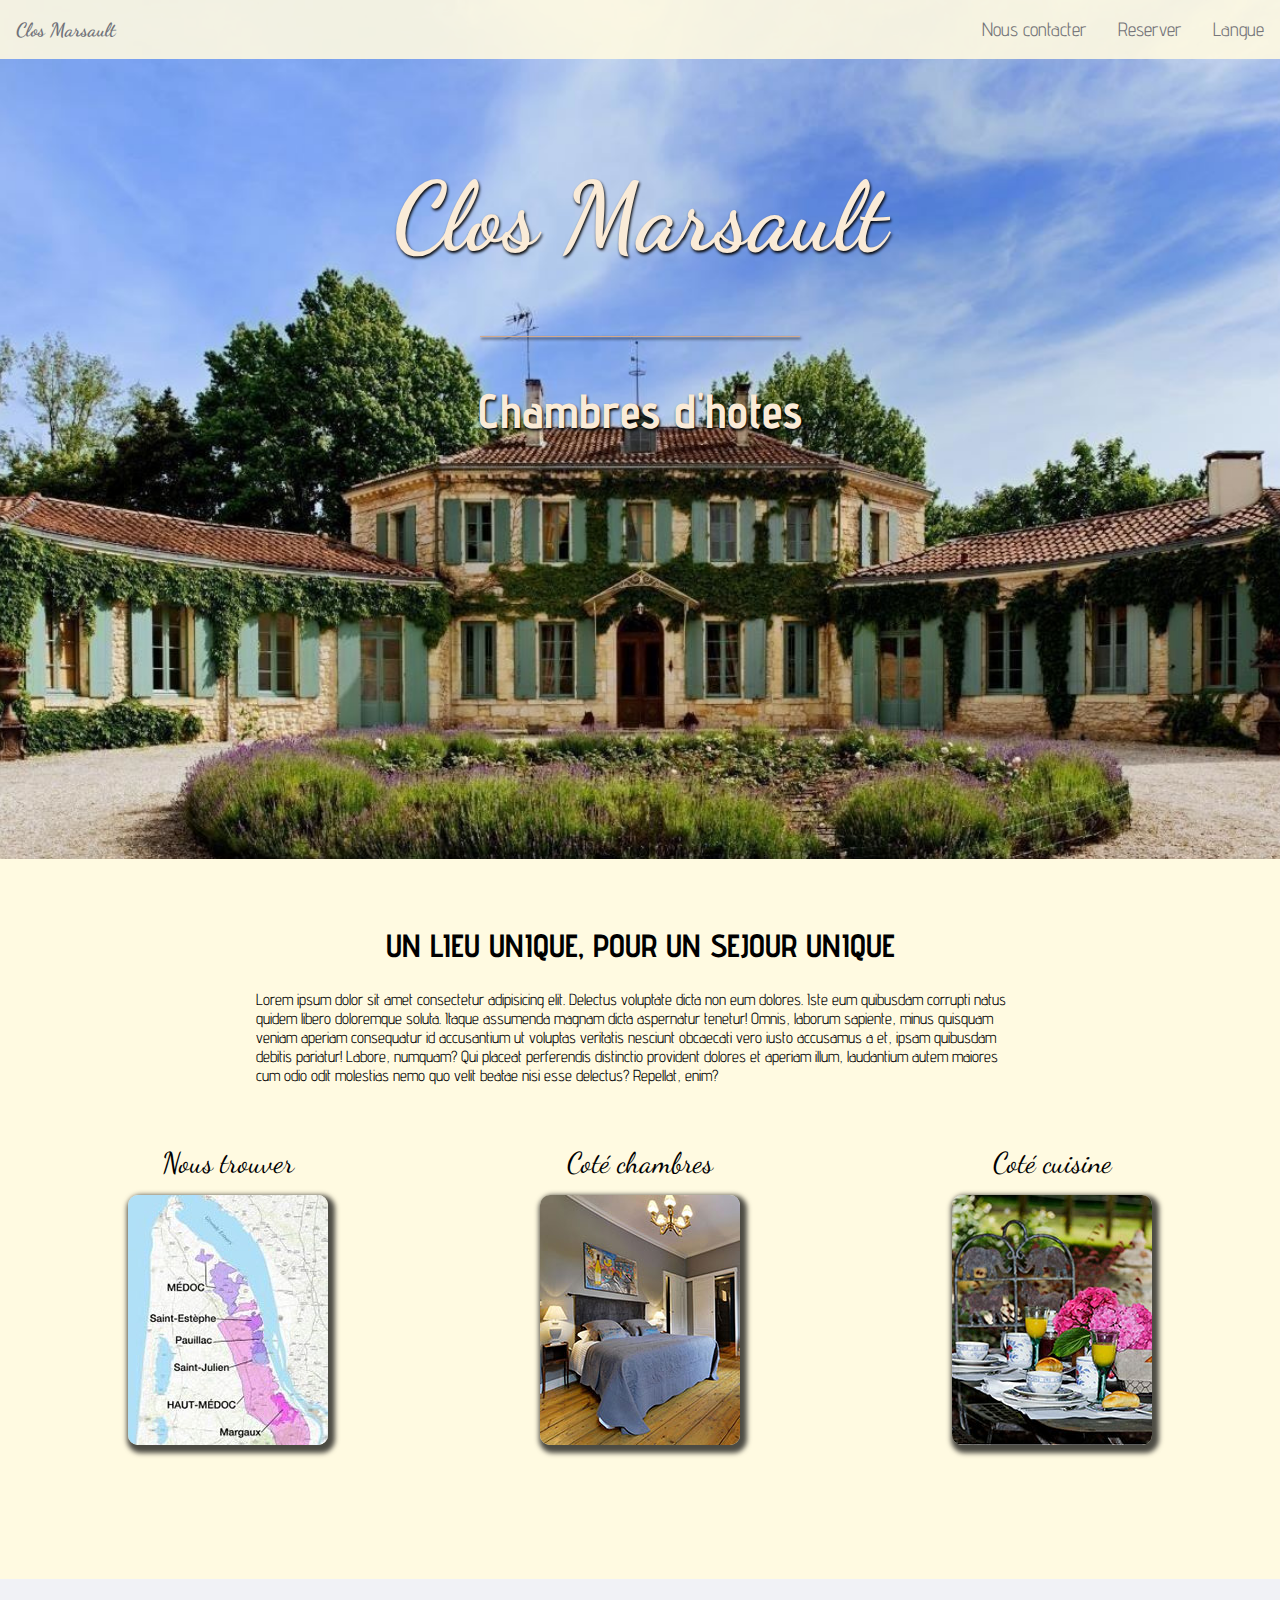
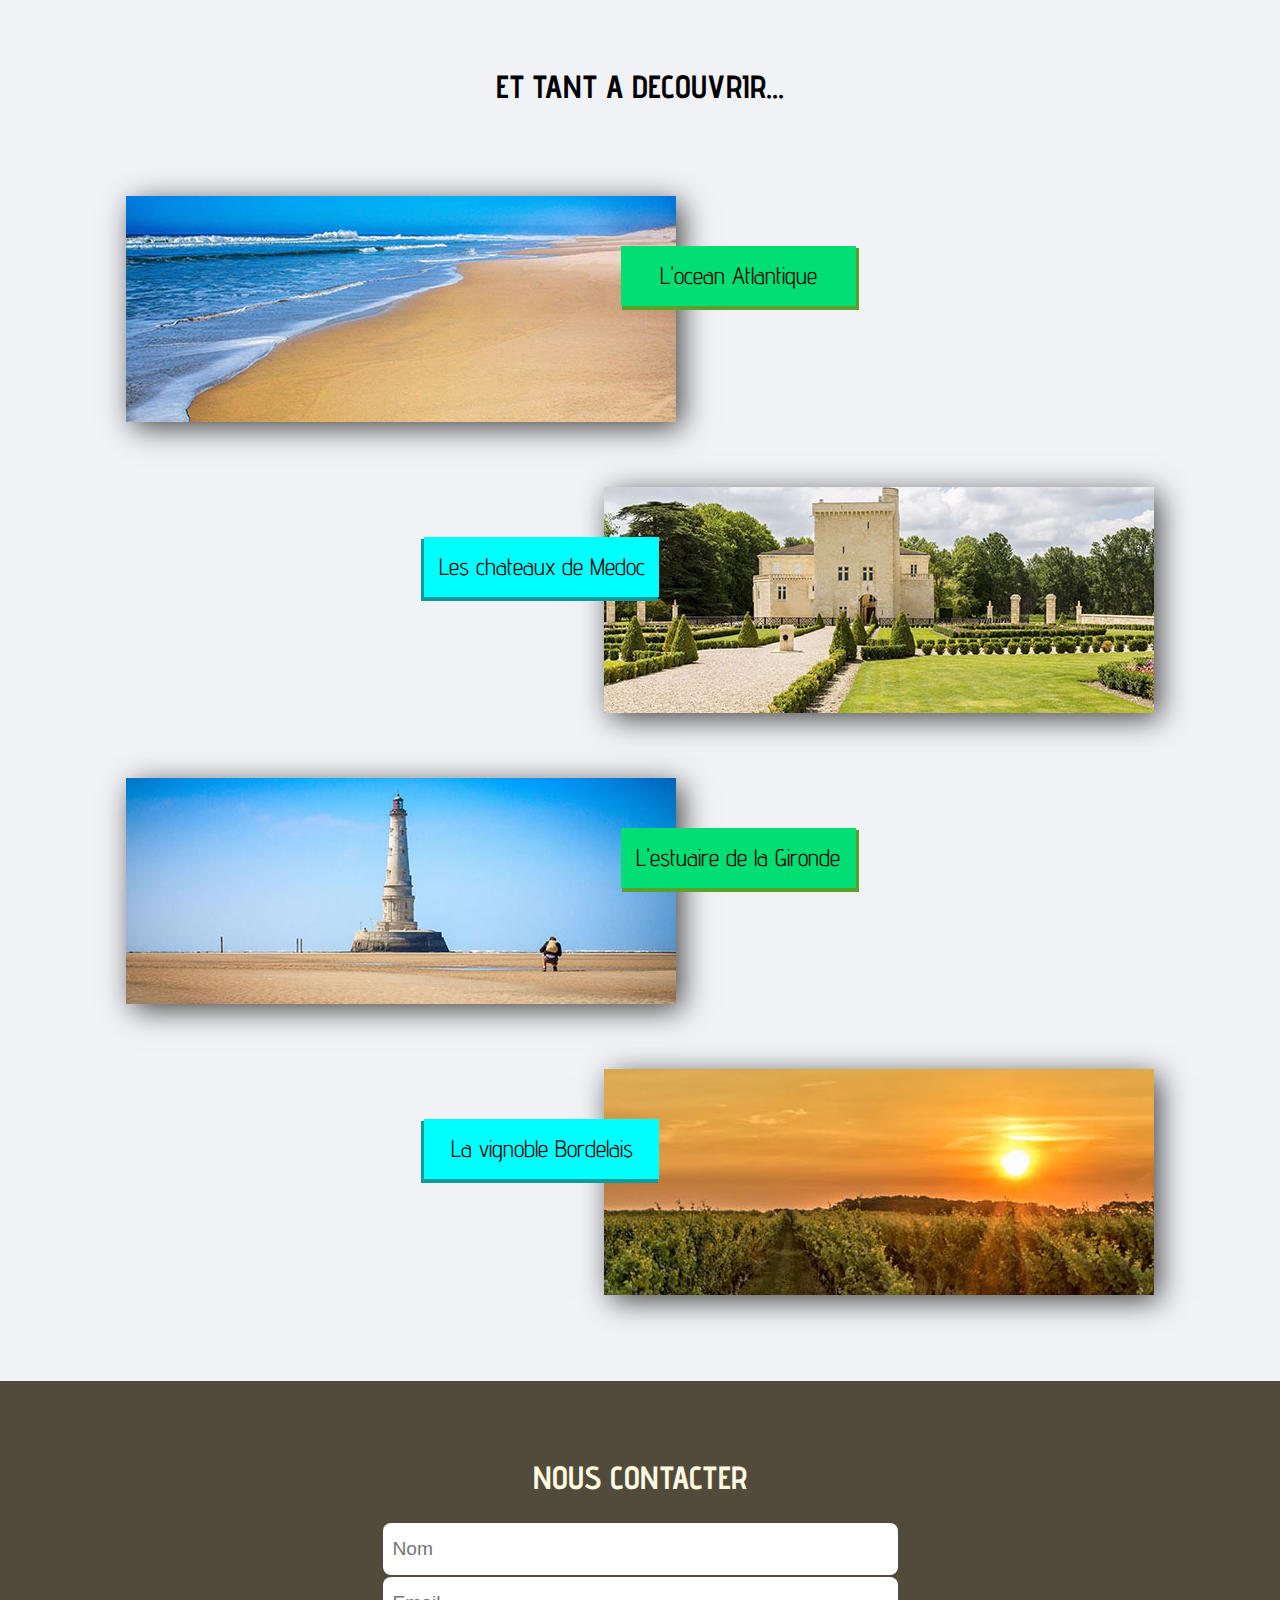
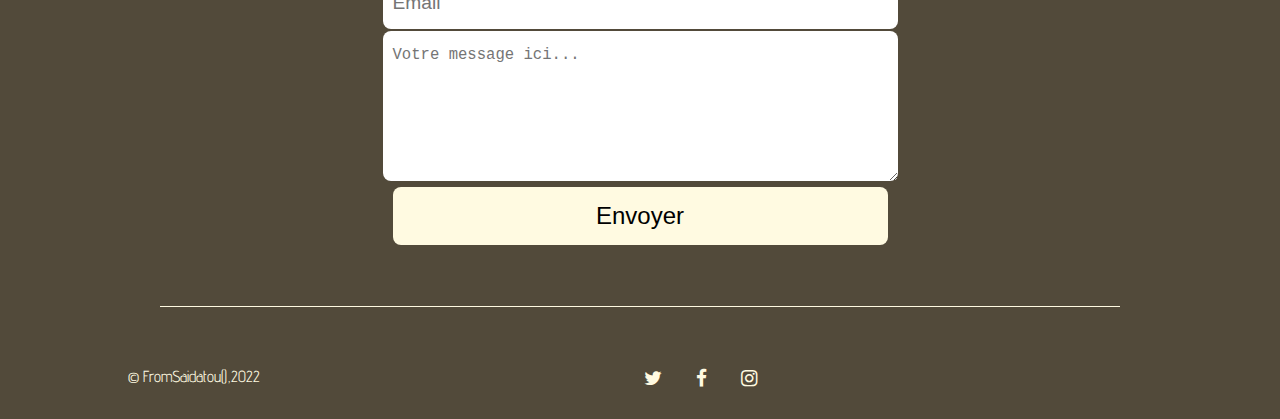
<file: ProjetHtml/index.html>
<!DOCTYPE html>
<html lang="en">

<head>
    <meta charset="UTF-8">
    <meta http-equiv="X-UA-Compatible" content="IE=edge">
    <meta name="viewport" content="width=device-width, initial-scale=1.0">
    <title>Clos Marsault</title>
    <link rel="stylesheet" href="style.css">
    <link rel="stylesheet" href="https://cdnjs.cloudflare.com/ajax/libs/font-awesome/4.7.0/css/font-awesome.css">
</head>

<body>
    <header>
        <nav>
            <ul>
                <li id="logo"> <a href="#"> Clos Marsault</a></li>
                <li> <a href="#langue">Langue </a> </li>
                <li> <a href="#reserver">Reserver</a></li>
                <li> <a href="#contact">Nous contacter</a></li>
            </ul>
        </nav>

        <div id="image">
            <h1>Clos Marsault</h1>
            <div id="trait"></div>
            <h3>Chambres d'hotes</h3>
        </div>
    </header>
    <section id="presentation">
        <div id="intro">
            <h2>un lieu unique, pour un sejour unique</h2>
            <p>Lorem ipsum dolor sit amet consectetur adipisicing elit. Delectus voluptate dicta non eum dolores. Iste
                eum quibusdam corrupti natus quidem libero doloremque soluta. Itaque assumenda magnam dicta aspernatur
                tenetur! Omnis, laborum sapiente, minus quisquam veniam aperiam consequatur id accusantium ut voluptas
                veritatis nesciunt obcaecati vero iusto accusamus a et, ipsam quibusdam debitis pariatur! Labore,
                numquam? Qui placeat perferendis distinctio provident dolores et aperiam illum, laudantium autem maiores
                cum odio odit molestias nemo quo velit beatae nisi esse delectus? Repellat, enim?</p>
        </div>
        <div id="prestation">
            <div class="imagePrestation">
                <h4>Nous trouver</h4>
                <a href="#"> <img src="media/carte.JPG" alt="Carte"></a>
            </div>

            <div class="imagePrestation">
                <h4>Coté chambres</h4>
                <a href="#"> <img src="media/chambre.JPG" alt="chambre"></a>
            </div>

            <div class="imagePrestation">
                <h4>Coté cuisine</h4>
                <a href="#"> <img src="media/repas.JPG" alt="repas"></a>
            </div>
        </div>
    </section>

    <section id="tourisme">
        <h2>Et tant a decouvrir...</h2>
        <ul>
            <li id="ocean">
                <p>L'ocean Atlantique</p>
            </li>
            <li id="chateau">
                <p>Les chateaux de Medoc</p>
            </li>
            <li id="phare">
                <p>L'estuaire de la Gironde</p>
            </li>
            <li id="vignoble">
                <p>La vignoble Bordelais</p>
            </li>
        </ul>
    </section>
    <footer>
        <h2 id="contact">Nous contacter</h2>
        <form action="">
            <input placeholder="Nom">
            <input placeholder="Email">
            <textarea placeholder="Votre message ici..."></textarea>
            <button>Envoyer</button>
        </form>
        <div id="trait2"></div>
        <div id="copyrightEticons">
            <div id="copyri">
                <span>© FromSaidatou(),2022</span>
            </div>
            <div id="icons">
                <a href="http://www.twitter.fr"> <i class="fa fa-twitter"></i></a>
                <a href="http://www.facebook.fr"> <i class="fa fa-facebook"></i></a>
                <a href="http://www.instagram.com"> <i class="fa fa-instagram"></i></a>
            </div>
        </div>
    </footer>
</body>

</html>
</file>
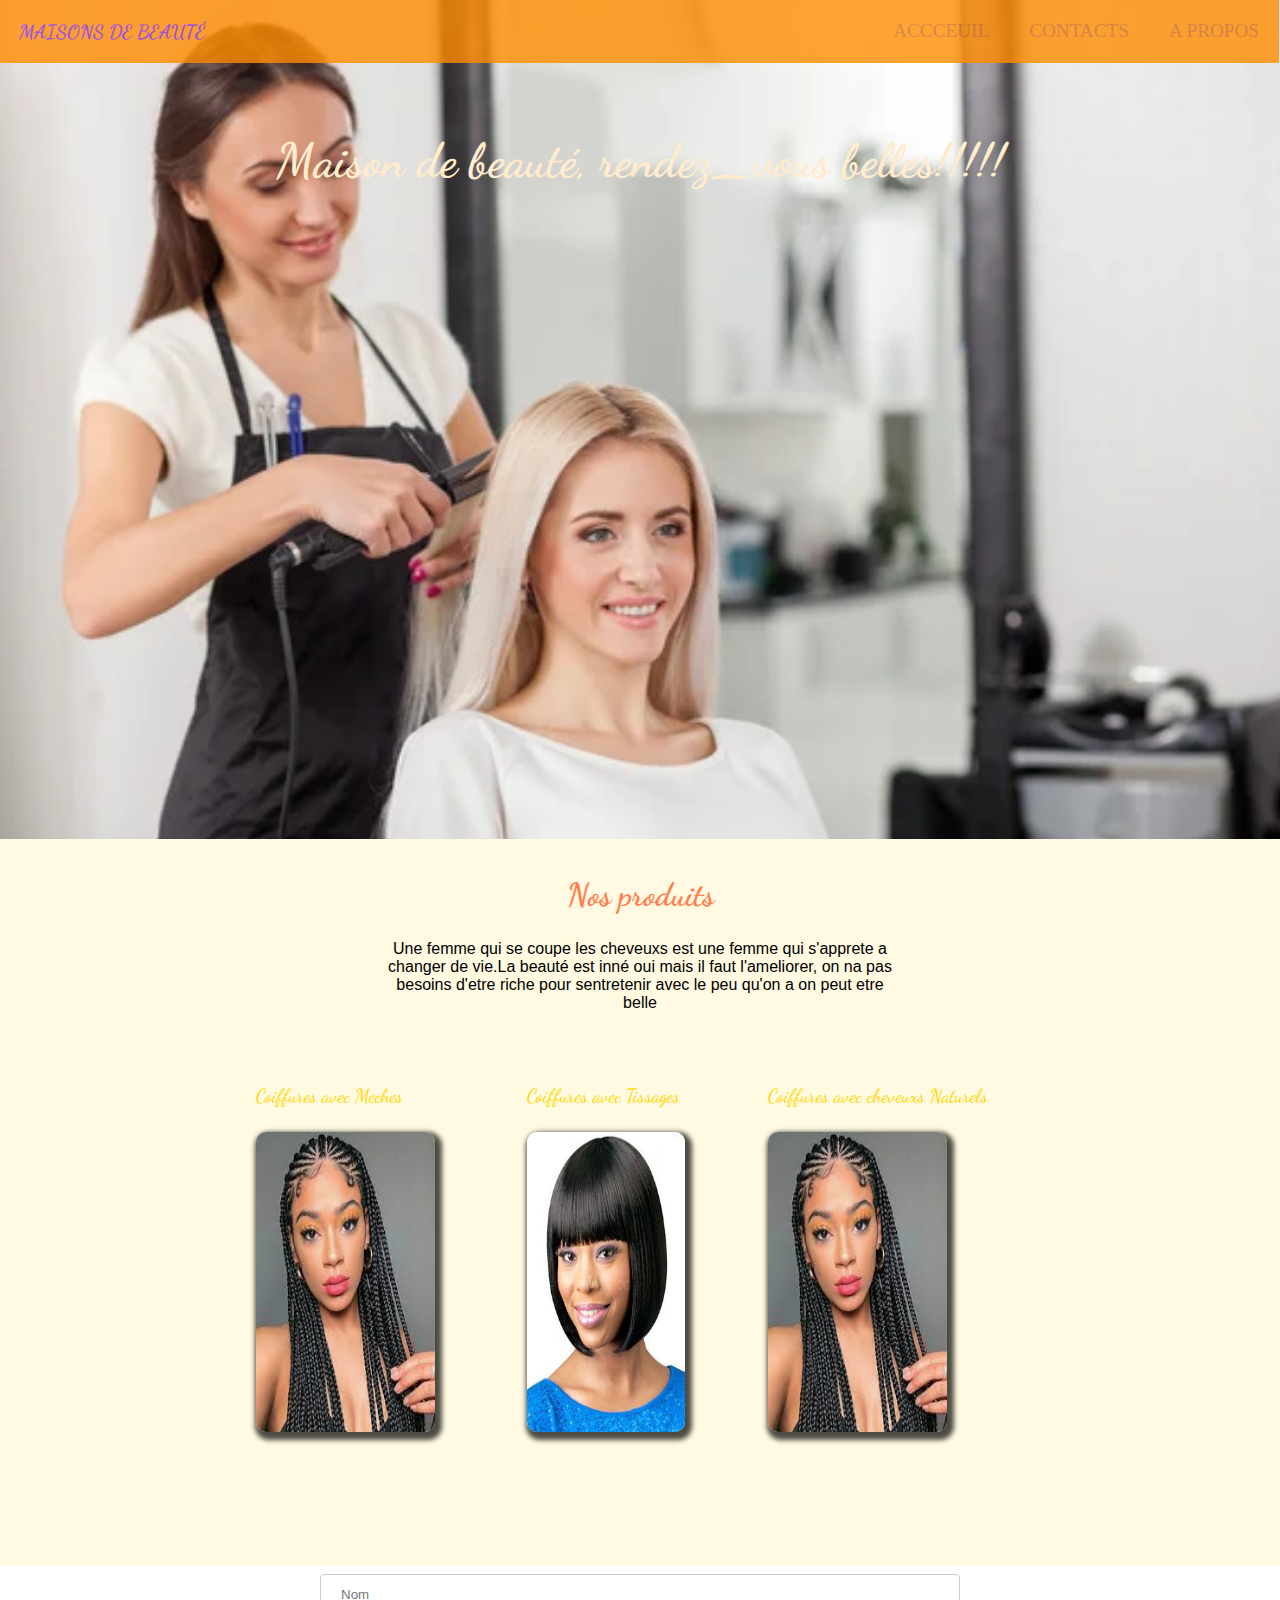
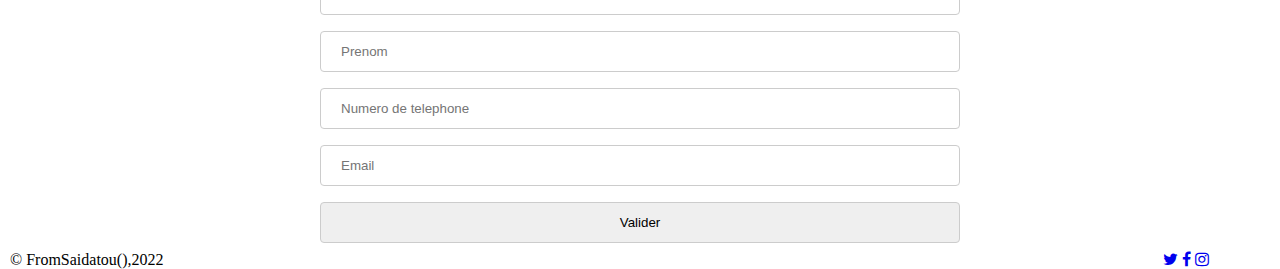
<file: projetHtmlperso/index.html>
<!DOCTYPE html>
<html lang="en">

<head>
    <meta charset="UTF-8">
    <meta http-equiv="X-UA-Compatible" content="IE=edge">
    <meta name="viewport" content="width=device-width, initial-scale=1.0">
    <title>Maison de beauté</title>
    <link rel="stylesheet" href="style.css">
    <link rel="stylesheet" href="https://cdnjs.cloudflare.com/ajax/libs/font-awesome/4.7.0/css/font-awesome.css">
</head>

<body>
    <header>
        <nav>
            <ul>
                <li id="intro"> <a href="#">Maisons de beauté</a></li>
                <li> <a href="#">A propos</a></li>
                <li> <a href="#">Contacts</a></li>
                <li> <a href="#">Accceuil</a></li>
            </ul>
        </nav>
        <div id="img">
            <h1>Maison de beauté, rendez_vous belles!!!!!</h1>
        </div>
    </header>
    <section id="section">
        <div id="para">
            <h2>Nos produits</h2>
            <p>Une femme qui se coupe les cheveuxs est une femme qui s'apprete a changer de vie.La beauté est inné
                oui
                mais il faut l'ameliorer, on na pas besoins d'etre riche pour sentretenir avec le peu qu'on a
                on peut etre belle</p>
        </div>
        </div>
        <div id="galery">
            <div class="img">
                <h4>Coiffures avec Meches</h4>
                <a href="#"><img src="media/img2.jpg" alt=""> </a>
            </div>
            <div class="img">
                <h4>Coiffures avec Tissages</h4>
                <a href="#"><img src="media/tissage2.jpg" alt=""> </a>
            </div>
            <div class="img">
                <h4>Coiffures avec cheveuxs Naturels</h4>
                <a href="#"><img src="media/img2.jpg" alt=""> </a>
            </div>
        </div>
    </section>
    <footer>
        <form action="">
            <input type="text" placeholder="Nom">
            <input type="text" placeholder="Prenom">
            <input type="number" placeholder="Numero de telephone">
            <input type="email" placeholder="Email">
            <input type="submit" value="Valider">
        </form>
        <div id="copy">
            <div id="copi">
                <span>© FromSaidatou(),2022</span>
            </div>
            <div id="icons">
                <a href="http://www.twitter.fr"> <i class="fa fa-twitter"></i></a>
                <a href="http://www.facebook.fr"> <i class="fa fa-facebook"></i></a>
                <a href="http://www.instagram.com"> <i class="fa fa-instagram"></i></a>
            </div>
        </div>
    </footer>
</body>

</html>
</file>
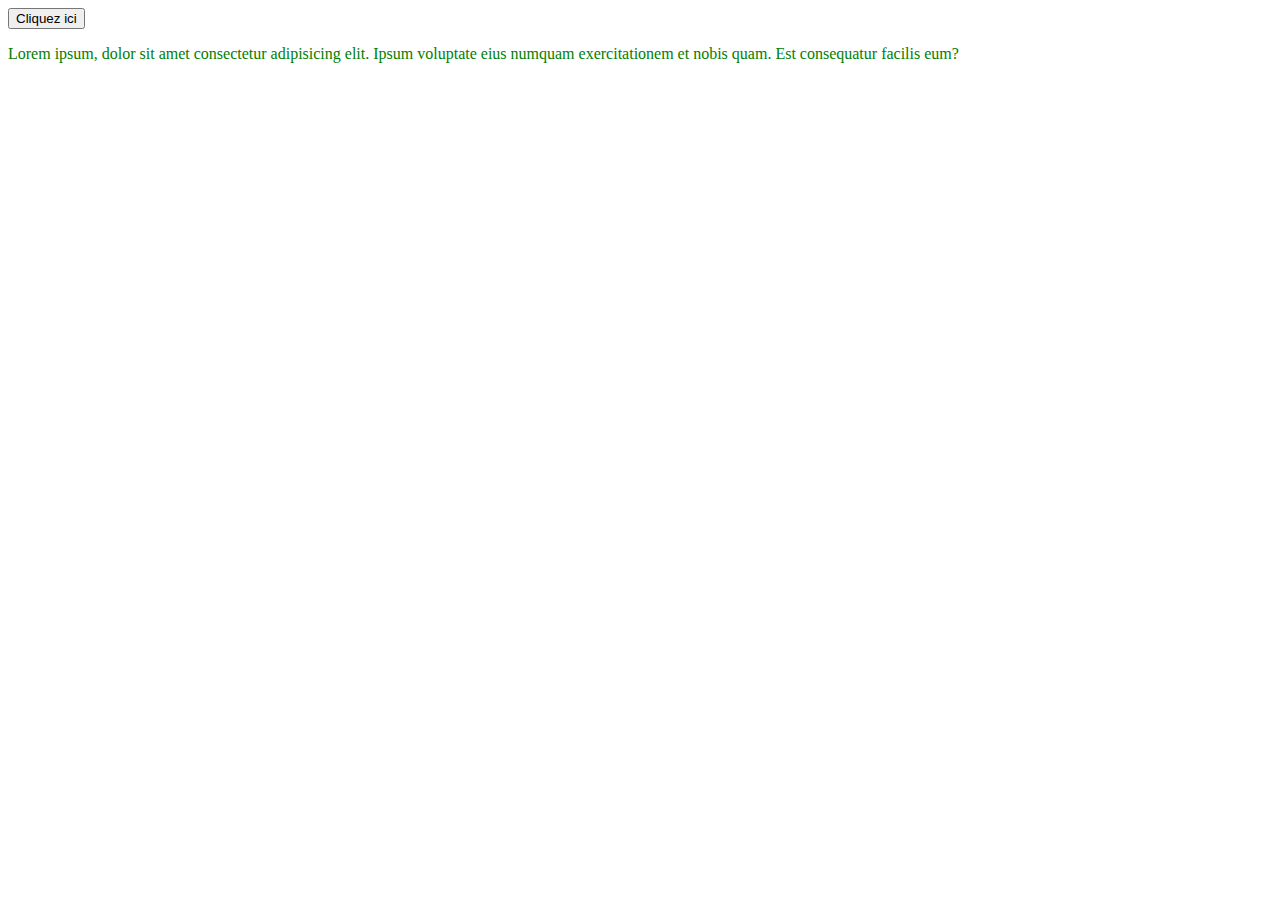
<file: ProjetHtml/page.html>
<!DOCTYPE html>
<html lang="en">

<head>
    <meta charset="UTF-8">
    <meta http-equiv="X-UA-Compatible" content="IE=edge">
    <meta name="viewport" content="width=device-width, initial-scale=1.0">
    <title>Ma page javascript</title>
</head>

<body>
    <button id="mybtn"> Cliquez ici</button>
    <p id="color">Lorem ipsum, dolor sit amet consectetur adipisicing elit. Ipsum voluptate eius numquam exercitationem
        et nobis quam. Est consequatur facilis eum? </p>
    <p id="demo"></p>

    <script>
        let text = document.getElementById('color');
        text.style.color = 'green';

    </script>
</body>

</html>
</file>
<file: ProjetHtml/style.css>
@import url('https://fonts.googleapis.com/css2?family=Advent+Pro:wght@100&display=swap');

@import url('https://fonts.googleapis.com/css2?family=Dancing+Script&display=swap');

body {
    font-family: 'Advent Pro', sans-serif;
    padding-inline: 0;
    margin: 0;
}

ul {

    margin: 0;
    padding: 0;
}

li {
    list-style-type: none;

}

h2 {
    text-transform: uppercase;
    text-align: center;
    padding-top: 30px;
    font-size: 2rem;

}

a {
    text-decoration: none;
    color: rgb(112, 109, 109);

}

/* ******************NAVBAR***************************** */

nav {
    overflow: hidden;
    background-color: #FFFAE1;
    position: fixed;
    width: 100%;
    opacity: 0.9;

}

header li {
    float: right;
    font-size: 1.2em;
}

header li a {
    text-decoration: none;
    display: block;
    text-align: center;
    padding: 18px 16px;
}

#logo {
    font-family: 'Dancing Script',
        cursive;
    font-weight: bold;
    float: left;
}

/* *******************IMAGE******************** */
#image {

    padding-top: 60px;
    background: url(media/image-principale.JPG) no-repeat fixed 50% 50%;
    background-size: cover;
    height: 799px;

}

h1 {
    font-family: 'Dancing Script',
        cursive;
    text-align: center;
    color: antiquewhite;
    font-size: 6em;
    margin-top: 100px;
    text-shadow: 1px 2px 3px black;
}

#trait {
    height: 1px;
    width: 25%;
    margin: -3px auto;
    background-color: #d3aa8e;
    box-shadow: 1px 2px 3px black;
}

h3 {
    text-align: center;
    color: antiquewhite;
    font-size: 3em;
    text-shadow: 1px 2px 3px black;

}

/* **************PRESENTATION****************** */

#presentation {
    background-color: #FFFAE1;
    padding: 10px 0px 100px 0px;
}

#intro {
    padding: 0px 20%;


}

#prestation {
    display: flex;
    flex-wrap: wrap;
    justify-content: space-between;
    padding: 30px 10%;
}

.imagePrestation h4 {
    font-family: 'Dancing Script',
        cursive;
    text-align: center;
    font-size: 1.8em;
    margin: 15px;
    font-weight: 300;
}

.imagePrestation img {
    border-radius: 10px;
    box-shadow: 3px 4px 5px 4px rgba(0, 0, 0, 0.7);
}

.imagePrestation img:hover {
    opacity: 0.5;
    transform: scale(1.05);
    transition: 0.6s ease-in-out;
}

/* *****************TOURISME******************************** */

#tourisme {
    height: 1400px;
    background-color: #f1f2f6;
    padding: 1px 2%;
}

#tourisme h2 {
    padding-top: 60px;
}

#ocean {
    background: url(media/ocean.jpg) no-repeat;

}

#chateau {
    background: url(media/chateau.JPG) no-repeat;

}

#phare {

    background: url(media/phare.JPG) no-repeat;

}



#vignoble {
    background: url(media/vignes.jpg) no-repeat;

}

#tourisme li {
    margin: 65px 100px 0 100px;
    height: 226px;
    width: 55%;
    max-width: 550px;
    float: left;
    box-shadow: 6px 6px 28px -1px rgba(0, 0, 0, 0.75);
}

#tourisme p {
    height: 45px;
    width: 235px;
    background-color: #01DF74;
    float: right;
    margin: 50px -180px 0 0;
    font-size: 1.5em;
    text-align: center;
    padding-top: 15px;
    box-shadow: 2px 3px 0 1px rgba(90, 161, 43, 1);

}

#tourisme #chateau,
#tourisme #vignoble {
    float: right;
}

#chateau p,
#vignoble p {
    float: left;
    background-color: cyan;
    margin-left: -180px;
    box-shadow: -2px 3px 0 1px rgba(15, 154, 156, 1);
}

/* ****************FOOTER****************************** */
footer {
    background-color: #524A3A;
    color: #FFFAE1;
    padding: 20px 0 10px 0;
    text-align: center;
}

form {
    margin: 0 auto;
    max-width: 900px;
}

input,
textarea,
button {
    border: none;
    width: 55%;
    padding: 15px 10px;
    margin: 1px 0;
    font-size: 1.2em;
    font-family: 'Advent Pro' sans-serif;
    border-radius: 8px;

}

textarea {
    height: 120px;
}

button {
    font-size: 1.5em;
    background-color: #FFFAE1;
}

button:hover {
    background-color: #e55039;
    color: #FFFAE1;
    cursor: pointer;
    transition: 0.6s ease-in-out;
}

#trait2 {
    height: 1px;
    width: 75%;
    background-color: #FFFAE1;
    margin: 60px auto;
}

#copyrightEticons {
    display: flex;
    margin-bottom: 20px;
    padding: 0 10%;
}

#icons {
    width: 50%;
    text-align: right;

}

#icons a {
    display: inline-block;
    padding: 0 15px;
    font-size: 1.2em;
    color: #FFFAE1;
}

#icons a:hover {
    transform: scale(1.5);
    transition: 0.1s;
}
</file>
<file: projetHtmlperso/style.css>
@import url('https://fonts.googleapis.com/css2?family=Advent+Pro:wght@100&display=swap');
@import url('https://fonts.googleapis.com/css2?family=Dancing+Script&display=swap');

body {
    padding: 0;
    margin: 0;
}

ul {
    list-style-type: none;
    margin: 0;
    padding: 0;
}

nav {
    background-color: darkorange;
    position: fixed;
    top: 0;
    left: -1px;
    width: 100%;
    opacity: 0.8;
}

header li {
    float: right;
}

header li a {
    text-decoration: none;
    color: chocolate;
    display: block;
    padding: 20px;
    font-size: 1.2em;
    text-transform: uppercase;
}

a:hover {
    color: blueviolet;
}


#intro {
    font-family: 'Dancing Script',
        cursive;
    font-weight: bold;
    float: left;
}

#img {
    padding-top: 60px;
    background: url(media/salon2.webp) no-repeat fixed 50% 50%;
    background-size: cover;
    height: 799px;
}

h1 {
    text-align: center;
    padding-top: 40px;
    font-size: 3rem;
    font-family: 'Dancing Script',
        cursive;
    color: blanchedalmond;
}

#section {
    background-color: #FFFAE1;
    margin-top: -20px;
    padding: 10px 0px 100px 0px;
}

#para {
    text-align: center;
    padding: 0 30%;
    font-family: 'Advent', sans-serif;
}

#para h2 {
    color: coral;
    font-size: 2rem;
    font-family: 'Dancing Script',
        cursive;
}

#galery {
    display: flex;
    justify-content: space-between;
    padding: 30px 20%;
}

.img h4 {
    color: gold;
    font-size: 1.2rem;
    font-family: 'Dancing Script',
        cursive;
    font-weight: 300;
}

.img img {
    width: 70%;
    height: 300px;
    border-radius: 10px;
    box-shadow: 3px 4px 5px 4px rgba(0, 0, 0, 0.7);
}


form {
    text-align: center;
}

input {
    width: 50%;
    padding: 12px 20px;
    margin: 8px 0;
    display: inline-block;
    border: 1px solid #ccc;
    border-radius: 4px;
    box-sizing: border-box;

}

#copy {
    display: flex;
}

#copi {
    padding-left: 10px;

}

#icons {
    padding-left: 1000px;
}
</file>
